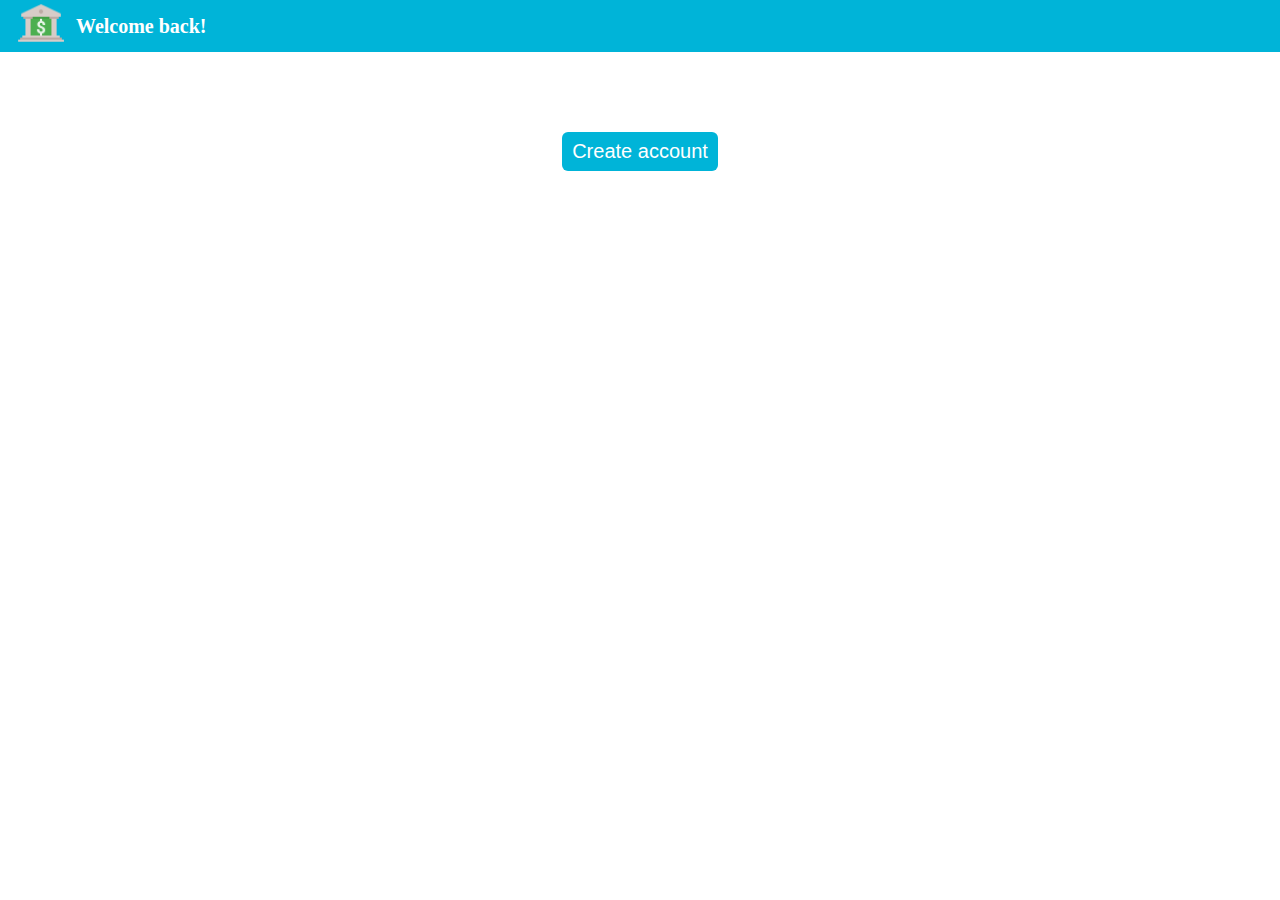
<file: index.html>
<!DOCTYPE html>
<html lang="en">

<head>
    <meta charset="UTF-8">
    <meta name="viewport" content="width=device-width, initial-scale=1.0">
    <meta name="description" content="Welcome to the best, most secure bank in the world">
    <link rel="shortcut icon" href="assets/icon.png" type="image/x-icon">
    <link rel="stylesheet" href="app.css">
    <link rel="stylesheet" href="index.css">
    <script type="module" src="./app.js" defer></script>
    <title>Home</title>
</head>

<body>
    <section id="bar">
        <a href="index.html">
            <figure id="bar--img">
                <img src="assets/icon.png" alt="">
            </figure>
        </a>
        <h1>Welcome back!</h1>
    </section>
    <main>
        <section id="accounts-container">
            <ul id="accounts">
            </ul>
            <button id="create-account">Create account</button>
        </section>
    </main>
</body>

</html>
</file>
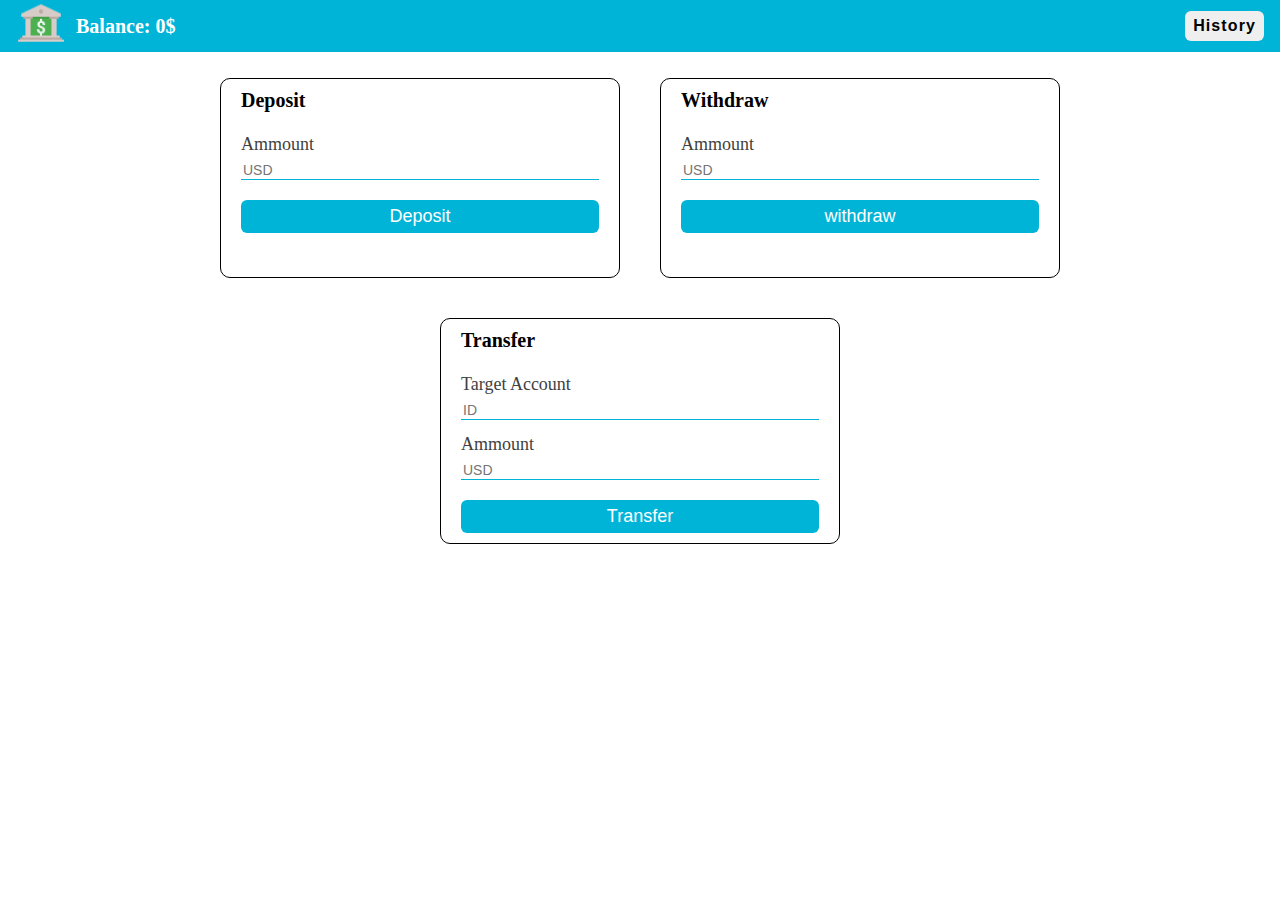
<file: account/account.html>
<!DOCTYPE html>
<html lang="en">
<head>
    <meta charset="UTF-8">
    <meta name="viewport" content="width=device-width, initial-scale=1.0">
    <title>Account</title>
    <link rel="shortcut icon" href="../assets/icon.png" type="image/x-icon">
    <link rel="stylesheet" href="../app.css">
    <link rel="stylesheet" href="account.css">
    <script type="module" src="account.js" defer></script>
</head>
<body>
    <section id="bar">
        <div>
            <a href="../index.html">
                <figure id="bar--img">
                    <img src="../assets/icon.png" alt="">
                </figure>
            </a>
            <h1>Balance: <span id="account-balance">0</span>$</h1>
        </div>
        <button id="history-btn">History</button>
    </section>
    <main id="main-content">
        <section id="operations">
            <ul id="operations-wrapper">
                <li id="deposit" class="operation">
                    <h2 class="block--title">Deposit</h2>
                    <form action="" class="operation--form" id="deposit--form">
                        <label class="operation--label" for="deposit--ammount">Ammount</label>
                    <input required class="operation--input" type="number" id="deposit--ammount" name="ammount" min="5" placeholder="USD">
                    <button class="operation--submit" type="submit">Deposit</button>
                </form>
            </li>
            <li id="withdraw" class="operation">
                <h2 class="block--title">Withdraw</h2>
                <form action="" class="operation--form" id="withdraw--form">
                    <label class="operation--label" for="withdraw--ammount">Ammount</label>
                    <input required class="operation--input" type="number" id="withdraw--ammount" name="ammount" min="5" placeholder="USD">
                    <button class="operation--submit" type="submit">withdraw</button>
                </form>
            </li>
            <li id="transfer" class="operation">
                <h2 class="block--title">Transfer</h2>
                <form action="" class="operation--form" id="transfer--form">
                    <label class="operation--label" for="transfer--ammount">Target Account</label>
                    <input required class="operation--input" type="number" id="transfer--account" name="target_id" placeholder="ID">
                    <label class="operation--label" for="transfer--ammount">Ammount</label>
                    <input required class="operation--input" type="number" id="transfer--ammount" name="ammount" placeholder="USD">
                    <button class="operation--submit" type="submit">Transfer</button>
                </form>
            </li>
        </ul>
        </section>
        <section id="transactions" class="hide">
            <ul id="transactions-list">
            </ul>
        </section>
    </main>
</body>
</html>
</file>
<file: app.css>
html, body, div, span, object, iframe,
h1, h2, h3, h4, h5, h6, p, blockquote, pre,
abbr, address, cite, code,
del, dfn, em, img, ins, kbd, q, samp,
small, strong, sub, sup, var,
b, i,
dl, dt, dd, ol, ul, li,
fieldset, form, label, legend,
table, caption, tbody, tfoot, thead, tr, th, td,
article, aside, canvas, details, figcaption, figure, 
footer, header, hgroup, menu, nav, section, summary,
time, mark, audio, video {
 margin:0;
 padding:0;
 border:0;
 outline:0;
 font-size:100%;
 vertical-align:baseline;
 background:transparent;
}

button {
    border: none;
}

li {
    list-style-type: none;
}

a {
    margin:0;
    padding:0;
    font-size:100%;
    vertical-align:baseline;
    background:transparent;
    text-decoration: none;
}

:root {
    --primary: #00b4d8;
    --white: #ffffff;
    --black: #000000;
    --grey: #696969;
    --light-grey: #ebebeb;
    --red: #e40303;
}

* {
    box-sizing: border-box;
}

/*
    Bar 
*/

body {
    overflow-y: hidden;
}

#bar {
    width: 100%;
    height: 52px;
    background-color: var(--primary);
    padding: 0 16px;
    display: flex;
    align-items: center;
}

#bar h1 {
    font-size: 20px;
    font-weight: 700;
    color: var(--white);
}

#bar--img {
    width: 50px;
    margin-right: 10px;
}

#bar--img img {
    width: 100%;
}

/* Shared styles */

.block--description__item {
    margin-right: 30px;
    font-size: 16px;
    font-weight: 300;
    color: var(--grey);
}

.block--title {
    font-size: 20px;
    margin-bottom: 8px;
}

/* scroll bar */

::-webkit-scrollbar {
    background-color: transparent;
    width: 12px;
}

::-webkit-scrollbar-thumb {
    background-color: #b9b9b9;
    border-radius: 10px;
}
</file>
<file: index.css>
/* 
    main
*/

#accounts-container {
    padding: 40px 30px;
    display: flex;
    flex-direction: column;
    align-items: center;
    height: calc(100dvh - 52px);
    overflow-y: auto;
}

#accounts {
    width: 100%;
    display: flex;
    justify-content: center;
    flex-wrap: wrap;
    gap: 60px 40px;
    margin-bottom: 40px;
}

.account {
    border: 1px solid var(--black);
    border-radius: 10px;
    max-width: 300px;
    min-width: 250px;
    width: 100%;
    padding: 10px 20px;
}

.block--description {
    display: flex;
    margin-bottom: 18px;
}

.account--btn {
    color: var(--white);
    padding: 4px 8px;
    border-radius: 6px;
    font-size: 18px;
}

.account--open {
    background-color: var(--primary);
    margin-right: 8px;
}

.account--remove {
    background-color: var(--red);
    cursor: pointer;
}

#create-account {
    font-size: 20px;
    background-color: var(--primary);
    color: var(--white);
    padding: 8px 10px;
    border-radius: 6px;
    cursor: pointer;
}

@media (max-width: 400px) {
    #accounts-container {
        padding: 40px 20px;
    }
}
</file>
<file: account/account.css>
/* bar */
#bar,
#bar div {
  display: flex;
  align-items: center;
}

#bar {
  justify-content: space-between;
}

.block--description__item {
  margin: 0;
  margin-bottom: 4px;
  color: var(--light-grey);
}

#history-btn {
  padding: 6px 8px;
  font-size: 16px;
  font-weight: 700;
  letter-spacing: 1.1px;
  border-radius: 6px;
  cursor: pointer;
}

/* content */
body,
html {
  height: 100%;
  overflow-x: hidden;
}

#main-content {
  display: flex;
}

#transactions {
  max-width: 300px;
  width: 100%;
  height: calc(100dvh - 52px);
  background-color: var(--primary);
  border-top: 1px solid var(--black);
  animation: slideIn 1s ease;
  overflow-x: hidden;
  overflow-y: scroll;
}

#transactions.hide {
  width: 0;
  display: none;
}

@keyframes slideIn {
  0% {
    display: none;
    width: 0;
  }
  100% {
    display: block;
    width: 100%;
  }
}

.transaction {
  border-bottom: 1px solid var(--black);
  width: 100%;
  display: flex;
  flex-direction: column;
  align-items: center;
  padding: 12px 10px;
}

.transaction .block--title {
  color: var(--white);
  font-weight: 700;
}

/*
    operations
 */

#operations {
  width: 100%;
  height: calc(100dvh - 52px);
  overflow-y: auto;
}

#operations-wrapper {
  width: 100%;
  display: flex;
  justify-content: center;
  flex-wrap: wrap;
  padding: 26px 30px;
  gap: 40px;
}

.operation {
  border: 1px solid var(--black);
  border-radius: 10px;
  padding: 10px 20px;
  max-width: 400px;
  width: 100%;
  min-height: 200px;
}

.operation--form {
  display: flex;
  flex-direction: column;
}

.operation--label {
  font-size: 18px;
  margin: 14px 0 6px 0;
  color: #414141;
}

.operation--input {
  outline: none;
  font-size: 14px;
  font-weight: 300;
  border: none;
  border-bottom: 1px solid var(--primary);
}

.operation--submit {
  color: var(--white);
  background-color: var(--primary);
  margin-top: 20px;
  font-size: 18px;
  padding: 6px 10px;
  border-radius: 6px;
  cursor: pointer;
}

/* error */

#error {
  position: fixed;
  max-width: 300px;
  width: 100%;
  min-height: 120px;
  top: 60px;
  right: 22px;
  background-color: #d8d8d8;
  border-radius: 10px 0 0 10px;
  z-index: 100;
  display: flex;
  animation: translateIn 500ms ease;
}

@keyframes translateIn {
  0% {
    transform: translateX(100%);
  }
  100% {
    transform: translateX(0);
  }
}

#error--banner {
  background-color: var(--red);
  min-height: 100%;
  width: 20px;
  border-radius: 10px 0 0 10px;
}

#error--content {
  padding: 16px 12px;
}

#error--text {
  font-size: 17px;
}

#error--close {
  position: absolute;
  top: 4px;
  right: 8px;
  background-color: transparent;
  height: max-content;
  padding: 0;
  font-size: 24px;
  font-weight: 700;
  cursor: pointer;
}

@media (max-width: 700px) {
  #transactions {
    position: absolute;
    max-width: none;
    width: 100%;
    animation: none;
  }
}

@media (max-width: 500px) {
  #operations {
    padding: 26px 20px;
  }
}
</file>
